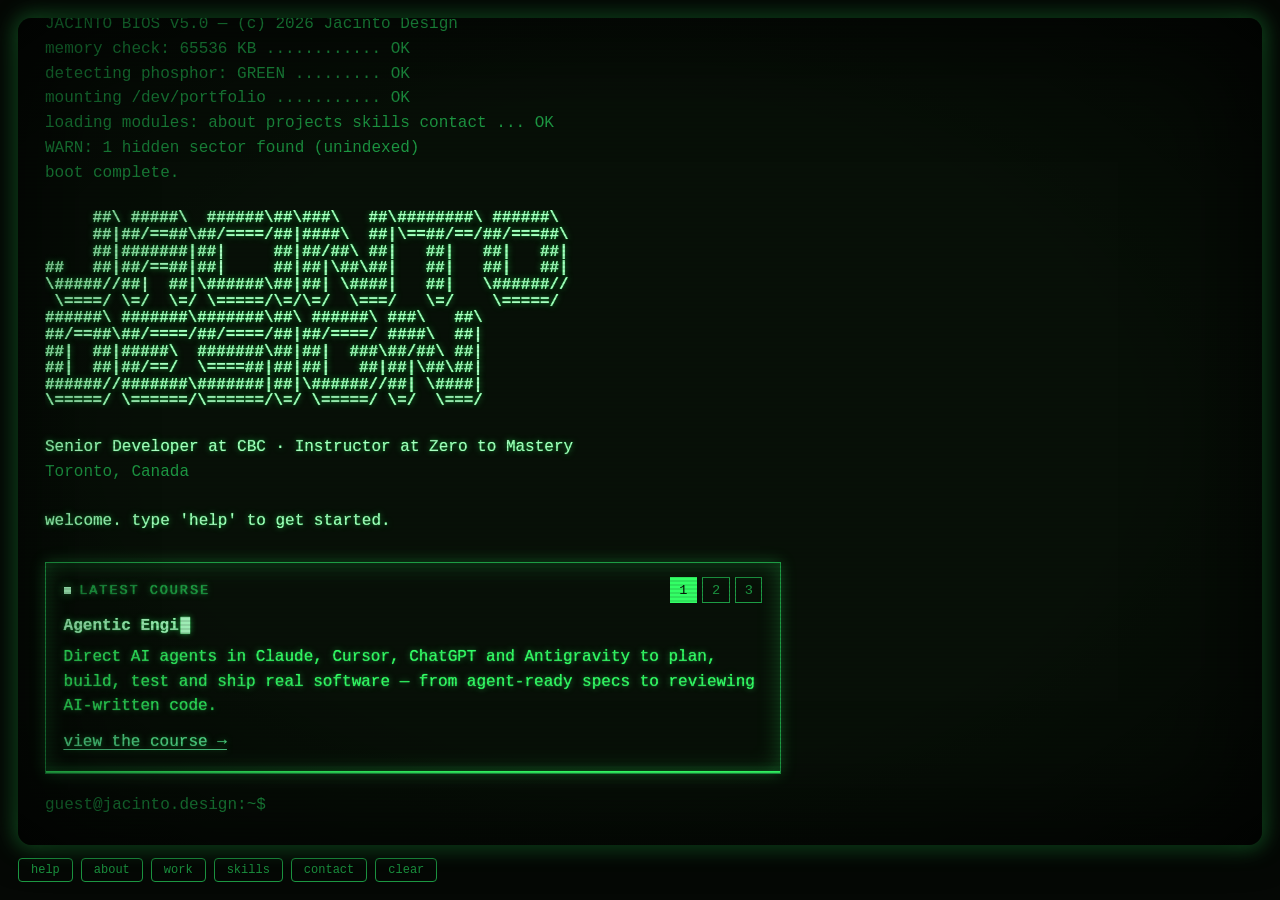
<file: index.html>
<!DOCTYPE html>
<html lang="en" data-theme="green">
<head>
  <meta charset="UTF-8" />
  <meta name="viewport" content="width=device-width, initial-scale=1.0, viewport-fit=cover" />
  <title>Jacinto Design — jacinto.design [terminal]</title>
  <meta name="description" content="Senior Developer at CBC · Instructor at Zero to Mastery. A terminal-themed portfolio — type 'help' to get started." />
  <meta property="og:title" content="Jacinto Design — jacinto.design [terminal]" />
  <meta property="og:description" content="A green-phosphor terminal portfolio. Type commands to explore. Some commands aren't listed." />
  <meta property="og:type" content="website" />
  <meta property="og:url" content="https://jacinto-design-terminal.vercel.app/" />
  <meta property="og:image" content="https://jacinto-design-terminal.vercel.app/og.png" />
  <meta property="og:image:width" content="1200" />
  <meta property="og:image:height" content="630" />
  <meta name="twitter:card" content="summary_large_image" />
  <meta name="theme-color" content="#050805" />
  <link rel="manifest" href="manifest.json" />
  <link rel="apple-touch-icon" href="assets/icon-192.png" />
  <link rel="icon" type="image/svg+xml" href="assets/favicon.svg?v=1" />
  <link rel="stylesheet" href="styles.css?v=6" />
</head>
<body>
  <div class="bezel">
    <div class="crt" id="crt">
      <div class="screen" id="screen">
        <div id="output" role="log" aria-live="polite" aria-label="Terminal output"></div>
        <div class="input-line" id="input-line" hidden>
          <label for="cmd" class="prompt" id="prompt-label">guest@jacinto.design:~$</label>
          <div class="input-wrap">
            <span class="ghost" id="ghost" aria-hidden="true"></span>
            <input id="cmd" type="text" autocomplete="off" autocapitalize="off" autocorrect="off" spellcheck="false" enterkeyhint="send" aria-label="Terminal command input" />
            <span class="measure" id="measure" aria-hidden="true"></span>
          </div>
        </div>
      </div>
      <div class="scanlines" aria-hidden="true"></div>
      <div class="vignette" aria-hidden="true"></div>
      <div class="flicker" aria-hidden="true"></div>
    </div>
    <div class="chips" id="chips" hidden>
      <button data-cmd="help">help</button>
      <button data-cmd="about">about</button>
      <button data-cmd="work">work</button>
      <button data-cmd="skills">skills</button>
      <button data-cmd="contact">contact</button>
      <button data-cmd="clear">clear</button>
    </div>
  </div>

  <noscript>
    <div class="noscript">
      <h1>Jacinto Design</h1>
      <p>Senior Developer at CBC · Instructor at Zero to Mastery · Toronto, Canada.</p>
      <p>This portfolio is an interactive terminal and needs JavaScript. In the meantime:
        <a href="https://jacinto.design">jacinto.design</a> ·
        <a href="https://github.com/JacintoDesign">GitHub</a> ·
        <a href="mailto:contact@jacinto.design">contact@jacinto.design</a>
      </p>
    </div>
  </noscript>

  <script src="js/data.js?v=6"></script>
  <script src="js/game.js?v=6"></script>
  <script src="js/terminal.js?v=6"></script>
</body>
</html>
</file>
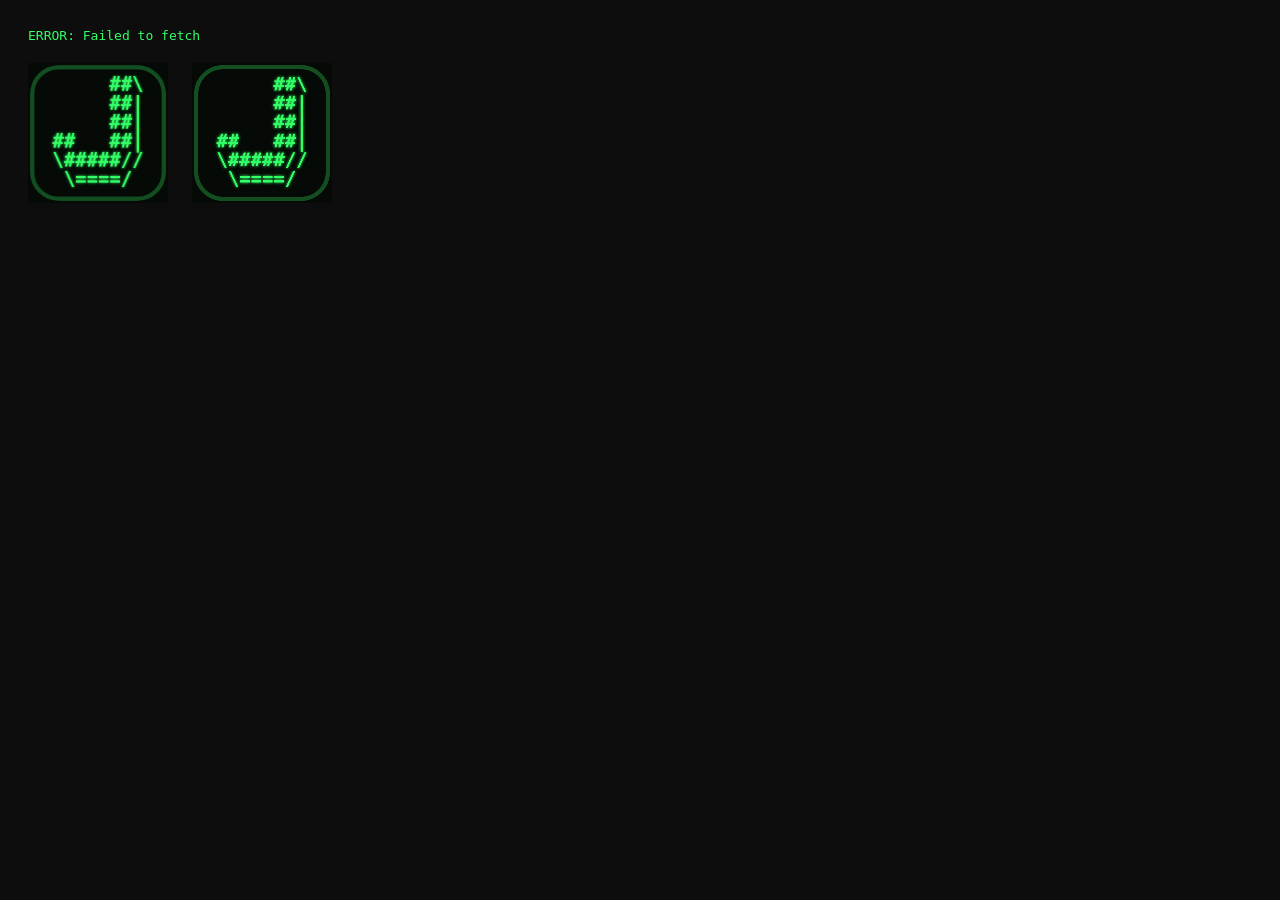
<file: gen-icons.html>
<!doctype html><meta charset="utf-8">
<body style="background:#0d0d0d;color:#33ff66;font-family:monospace;padding:20px">
<div id="log">rendering…</div>
<div id="preview" style="margin-top:20px;display:flex;gap:24px;align-items:center"></div>
<script>
// The exact "J" glyph from the terminal banner (first letter of JACINTO)
const J = [
  "     ##\\",
  "     ##|",
  "     ##|",
  "##   ##|",
  "\\#####//",
  " \\====/ ",
];
const log = m => document.getElementById('log').textContent = m;

function roundRect(x,ctx,X,Y,W,H,R){ctx.beginPath();ctx.moveTo(X+R,Y);ctx.arcTo(X+W,Y,X+W,Y+H,R);ctx.arcTo(X+W,Y+H,X,Y+H,R);ctx.arcTo(X,Y+H,X,Y,R);ctx.arcTo(X,Y,X+W,Y,R);ctx.closePath();}

function render(S){
  const c=document.createElement('canvas'); c.width=c.height=S;
  const ctx=c.getContext('2d');
  // bezel
  ctx.fillStyle='#060a06'; ctx.fillRect(0,0,S,S);
  ctx.strokeStyle='rgba(51,255,102,0.28)'; ctx.lineWidth=S*0.03;
  roundRect(0,ctx,S*0.03,S*0.03,S*0.94,S*0.94,S*0.19); ctx.stroke();
  // ascii J
  const fs=S*0.135, lh=fs*1.0;
  ctx.font=`bold ${fs}px "SFMono-Regular","Menlo","Consolas",monospace`;
  ctx.textBaseline='top'; ctx.textAlign='left';
  ctx.fillStyle='#33ff66';
  ctx.shadowColor='#33ff66'; ctx.shadowBlur=S*0.02;
  const blockW=ctx.measureText(J[3]).width;   // full 8-char width
  const blockH=J.length*lh;
  const x=(S-blockW)/2, y=(S-blockH)/2;
  J.forEach((line,i)=>ctx.fillText(line,x,y+i*lh));
  return c;
}
async function save(canvas,name){
  const b64=canvas.toDataURL('image/png').split(',')[1];
  const r=await fetch('http://127.0.0.1:8992/',{method:'POST',headers:{'X-Filename':name},body:b64});
  return await r.text();
}
(async()=>{
  try{
    const c192=render(192), c512=render(512);
    const p=document.getElementById('preview');
    [c192,c512].forEach(c=>{c.style.width='140px';p.appendChild(c);});
    const a=await save(c192,'icon-192.png'), b=await save(c512,'icon-512.png');
    log('saved icon-192.png ('+a+') and icon-512.png ('+b+')');
  }catch(e){ log('ERROR: '+e.message); }
})();
</script>
</body>
</file>
<file: styles.css>
/* ── Phosphor: green-CRT terminal portfolio ─────────────────────── */

:root {
  --font: ui-monospace, "SF Mono", SFMono-Regular, Menlo, Consolas, "Liberation Mono", "Courier New", monospace;
}

/* Phosphor themes */
:root[data-theme="green"] {
  --bg: #050805;
  --screen: #071007;
  --fg: #33ff66;
  --fg-dim: #1d9c44;
  --fg-bright: #aaffc3;
  --accent: #66ffaa;
  --glow: rgba(51, 255, 102, 0.55);
  --selection: rgba(51, 255, 102, 0.25);
}
:root[data-theme="amber"] {
  --bg: #080604;
  --screen: #100b05;
  --fg: #ffb000;
  --fg-dim: #a06e10;
  --fg-bright: #ffe0a3;
  --accent: #ffcf5c;
  --glow: rgba(255, 176, 0, 0.5);
  --selection: rgba(255, 176, 0, 0.25);
}
:root[data-theme="ice"] {
  --bg: #04060a;
  --screen: #060b12;
  --fg: #9fd8ff;
  --fg-dim: #4d7fa6;
  --fg-bright: #e4f4ff;
  --accent: #c2e7ff;
  --glow: rgba(159, 216, 255, 0.5);
  --selection: rgba(159, 216, 255, 0.25);
}

* { box-sizing: border-box; margin: 0; padding: 0; }

::selection { background: var(--selection); color: var(--fg-bright); }

html, body { height: 100%; }

html {
  -webkit-text-size-adjust: 100%;
  text-size-adjust: 100%;
}

body {
  background: var(--bg);
  font-family: var(--font);
  color: var(--fg);
  display: flex;
  flex-direction: column;
  overflow: hidden;
}

/* ── Bezel / CRT frame ─────────────────────────────────────────── */

.bezel {
  flex: 1;
  display: flex;
  flex-direction: column;
  padding: clamp(8px, 2vmin, 24px);
  min-height: 0;
}

.crt {
  position: relative;
  flex: 1;
  min-height: 0;
  background: var(--screen);
  border-radius: clamp(6px, 1.5vmin, 18px);
  box-shadow:
    inset 0 0 120px rgba(0, 0, 0, 0.85),
    0 0 40px rgba(0, 0, 0, 0.9),
    0 0 22px var(--glow);
  overflow: hidden;
}

.screen {
  position: absolute;
  inset: 0;
  overflow-y: auto;
  padding: clamp(14px, 3vmin, 34px);
  font-size: clamp(13px, 1.9vmin, 16px);
  line-height: 1.55;
  text-shadow: 0 0 6px var(--glow), 0 0 1px var(--fg);
  scrollbar-width: thin;
  scrollbar-color: var(--fg-dim) transparent;
}
.screen::-webkit-scrollbar { width: 6px; }
.screen::-webkit-scrollbar-thumb { background: var(--fg-dim); border-radius: 3px; }

/* ── Overlays ──────────────────────────────────────────────────── */

.scanlines {
  position: absolute;
  inset: 0;
  pointer-events: none;
  background: repeating-linear-gradient(
    to bottom,
    transparent 0px,
    transparent 2px,
    rgba(0, 0, 0, 0.22) 3px,
    transparent 4px
  );
  mix-blend-mode: multiply;
}

.vignette {
  position: absolute;
  inset: 0;
  pointer-events: none;
  background: radial-gradient(ellipse at center, transparent 55%, rgba(0, 0, 0, 0.55) 100%);
}

.flicker {
  position: absolute;
  inset: 0;
  pointer-events: none;
  background: var(--fg);
  opacity: 0;
  animation: flicker 8s infinite;
}

@keyframes flicker {
  0%, 96%, 100% { opacity: 0; }
  96.5% { opacity: 0.012; }
  97% { opacity: 0; }
  98% { opacity: 0.02; }
  98.4% { opacity: 0; }
}

@media (prefers-reduced-motion: reduce) {
  .flicker { animation: none; }
  .crt { animation: none !important; }
}

/* ── fx off: plain phosphor ────────────────────────────────────── */

:root.no-fx .scanlines,
:root.no-fx .flicker,
:root.no-fx .vignette { display: none; }
:root.no-fx .screen { text-shadow: none; }
:root.no-fx .crt {
  box-shadow: inset 0 0 60px rgba(0, 0, 0, 0.4), 0 0 20px rgba(0, 0, 0, 0.8);
}

/* ── CRT power & degauss ───────────────────────────────────────── */

@keyframes crt-on {
  0%   { transform: scaleY(0.004) scaleX(0.55); filter: brightness(6); }
  50%  { transform: scaleY(0.004) scaleX(1); filter: brightness(4); }
  100% { transform: none; filter: none; }
}
.crt.crt-on { animation: crt-on 0.55s ease-out; }

@keyframes crt-off {
  0%   { transform: none; filter: brightness(1); }
  55%  { transform: scaleY(0.004) scaleX(1); filter: brightness(5); }
  100% { transform: scaleY(0.004) scaleX(0.002); filter: brightness(0.1); }
}
.crt.crt-off { animation: crt-off 0.5s ease-in forwards; }

@keyframes degauss {
  0%   { transform: none; filter: none; }
  20%  { transform: skewX(1.6deg) scale(1.012, 0.99); filter: hue-rotate(20deg) brightness(1.3); }
  45%  { transform: skewX(-1.1deg) scale(0.995, 1.008); filter: hue-rotate(-14deg); }
  70%  { transform: skewX(0.4deg); filter: hue-rotate(6deg); }
  100% { transform: none; filter: none; }
}
.crt.degauss { animation: degauss 0.75s ease-out; }

/* ── Output lines ──────────────────────────────────────────────── */

.line { white-space: pre-wrap; word-break: break-word; min-height: 1.55em; }
.line.dim { color: var(--fg-dim); text-shadow: none; }
.line.bright { color: var(--fg-bright); }
.line.err { color: var(--fg-bright); }
.line.err::before { content: "! "; color: var(--fg); }

.ascii {
  font-size: min(1em, 2.05vw);
  line-height: 1.05;
  font-weight: 700;
  color: var(--fg-bright);
  white-space: pre;
  overflow-x: hidden;
}

.line a { color: var(--accent); text-decoration: underline; text-underline-offset: 3px; }
.line a:hover { color: var(--fg-bright); }

.line .cmd-echo { color: var(--fg-bright); }
.line .k { color: var(--fg-bright); }

/* ── Courses box (above the prompt on boot) ────────────────────── */

.course-box {
  position: relative;
  max-width: 46rem;
  margin: 0.2em 0 1.2em;
  padding: 0.9em 1.1em 1.1em;
  border: 1px solid var(--fg-dim);
  box-shadow: 0 0 14px var(--selection), inset 0 0 22px var(--selection);
  overflow: hidden;
}
.course-box::before {            /* slow sweep of brighter phosphor */
  content: "";
  position: absolute;
  inset: 0;
  background: linear-gradient(100deg, transparent 30%, var(--selection) 50%, transparent 70%);
  transform: translateX(-100%);
  animation: cb-sweep 5.5s ease-in-out infinite;
  pointer-events: none;
}
@keyframes cb-sweep { 0%, 55% { transform: translateX(-100%); } 100% { transform: translateX(100%); } }

.cb-head { display: flex; justify-content: space-between; align-items: center; gap: 1em; }
.cb-tag { display: inline-flex; align-items: center; gap: 0.6em; color: var(--fg-dim); letter-spacing: 0.14em; font-size: 0.85em; }
.cb-dot { width: 0.55em; height: 0.55em; background: var(--fg-bright); box-shadow: 0 0 8px var(--glow); animation: cb-blink 1.1s steps(2, start) infinite; }
@keyframes cb-blink { to { visibility: hidden; } }

.cb-tabs { display: inline-flex; gap: 0.35em; }
.cb-tabs button {
  font: inherit;
  font-size: 0.85em;
  min-width: 2em;
  padding: 0.1em 0.45em;
  color: var(--fg-dim);
  background: transparent;
  border: 1px solid var(--fg-dim);
  cursor: pointer;
}
.cb-tabs button[aria-current="true"] { color: var(--screen); background: var(--fg); border-color: var(--fg); text-shadow: none; }
.cb-tabs button:hover { color: var(--fg-bright); border-color: var(--fg-bright); }
.cb-tabs button[aria-current="true"]:hover { color: var(--screen); }

.cb-body { display: block; margin-top: 0.7em; color: inherit; text-decoration: none; position: relative; }
.cb-title { display: block; color: var(--fg-bright); font-weight: 700; min-height: 1.55em; }
.cb-title::after { content: "\2588"; margin-left: 0.1em; animation: cb-blink 1s steps(2, start) infinite; }
.cb-blurb { display: block; margin-top: 0.35em; color: var(--fg); line-height: 1.55; }
.cb-cta { display: inline-block; margin-top: 0.7em; color: var(--accent); text-decoration: underline; text-underline-offset: 3px; }
.cb-body:hover .cb-cta, .cb-body:focus-visible .cb-cta { color: var(--fg-bright); }
.cb-body:focus-visible { outline: 1px dashed var(--fg-bright); outline-offset: 4px; }

.course-box.cb-in .cb-blurb, .course-box.cb-in .cb-cta { animation: cb-fade 0.6s ease-out both; }
.course-box.cb-in .cb-cta { animation-delay: 0.15s; }
@keyframes cb-fade { from { opacity: 0; transform: translateY(4px); } }

.cb-bar { position: absolute; left: 0; right: 0; bottom: 0; height: 2px; background: var(--selection); }
.cb-bar span { display: block; height: 100%; width: 0; background: var(--fg); box-shadow: 0 0 8px var(--glow); }

@media (prefers-reduced-motion: reduce) {
  .course-box::before, .cb-dot, .cb-title::after { animation: none; }
  .course-box.cb-in .cb-blurb, .course-box.cb-in .cb-cta { animation: none; }
}
@media (max-width: 600px) {
  .course-box { padding: 0.8em 0.85em 1em; }
  .cb-tag { letter-spacing: 0.08em; }
}

/* ── Input line ────────────────────────────────────────────────── */

.input-line { display: flex; align-items: baseline; gap: 0.6ch; }

.prompt { color: var(--fg-dim); text-shadow: none; flex: none; }

.prompt.root {
  color: #ff7b72;
  text-shadow: 0 0 6px rgba(255, 90, 80, 0.55);
}

.input-wrap {
  position: relative;
  flex: 1;
  display: flex;
  min-width: 4ch;
}

#cmd {
  flex: 1;
  background: transparent;
  border: none;
  outline: none;
  font: inherit;
  color: var(--fg-bright);
  text-shadow: inherit;
  caret-color: var(--fg-bright);
  min-width: 4ch;
  position: relative;
  z-index: 1;
}

.ghost {
  position: absolute;
  top: 0;
  left: 0;
  color: var(--fg-dim);
  opacity: 0.65;
  text-shadow: none;
  white-space: pre;
  pointer-events: none;
}

.measure {
  position: absolute;
  visibility: hidden;
  white-space: pre;
  pointer-events: none;
}

/* ── Quick-command chips ───────────────────────────────────────── */

.chips {
  display: flex;
  gap: 8px;
  flex-wrap: nowrap;
  padding-top: clamp(8px, 1.5vmin, 14px);
}

.chips button {
  font: inherit;
  font-size: 12px;
  font-family: var(--font);
  color: var(--fg-dim);
  background: transparent;
  border: 1px solid var(--fg-dim);
  border-radius: 4px;
  padding: 4px 12px;
  cursor: pointer;
  transition: color 0.15s, border-color 0.15s, box-shadow 0.15s;
}

.chips button:hover, .chips button:focus-visible {
  color: var(--fg-bright);
  border-color: var(--fg);
  box-shadow: 0 0 10px var(--glow);
  outline: none;
}

/* ── Noscript ──────────────────────────────────────────────────── */

.noscript { padding: 2rem; max-width: 60ch; }
.noscript a { color: var(--accent); }
.noscript h1 { font-size: 1.2rem; margin-bottom: 1rem; }
.noscript p { margin-bottom: 0.75rem; }

@media (max-width: 600px) and (orientation: portrait) {
  .line .sep { display: none; }
  .line .role2 { display: block; }
}

@media (max-width: 600px) {
  .screen { font-size: 13px; }
  .ascii { font-size: min(0.85em, 2.6vw); }
  .chips { gap: 6px; }
  .chips button {
    flex: 1 1 auto;
    min-width: 0;
    padding: 5px 2px;
    font-size: 11px;
    text-align: center;
  }
}
</file>
